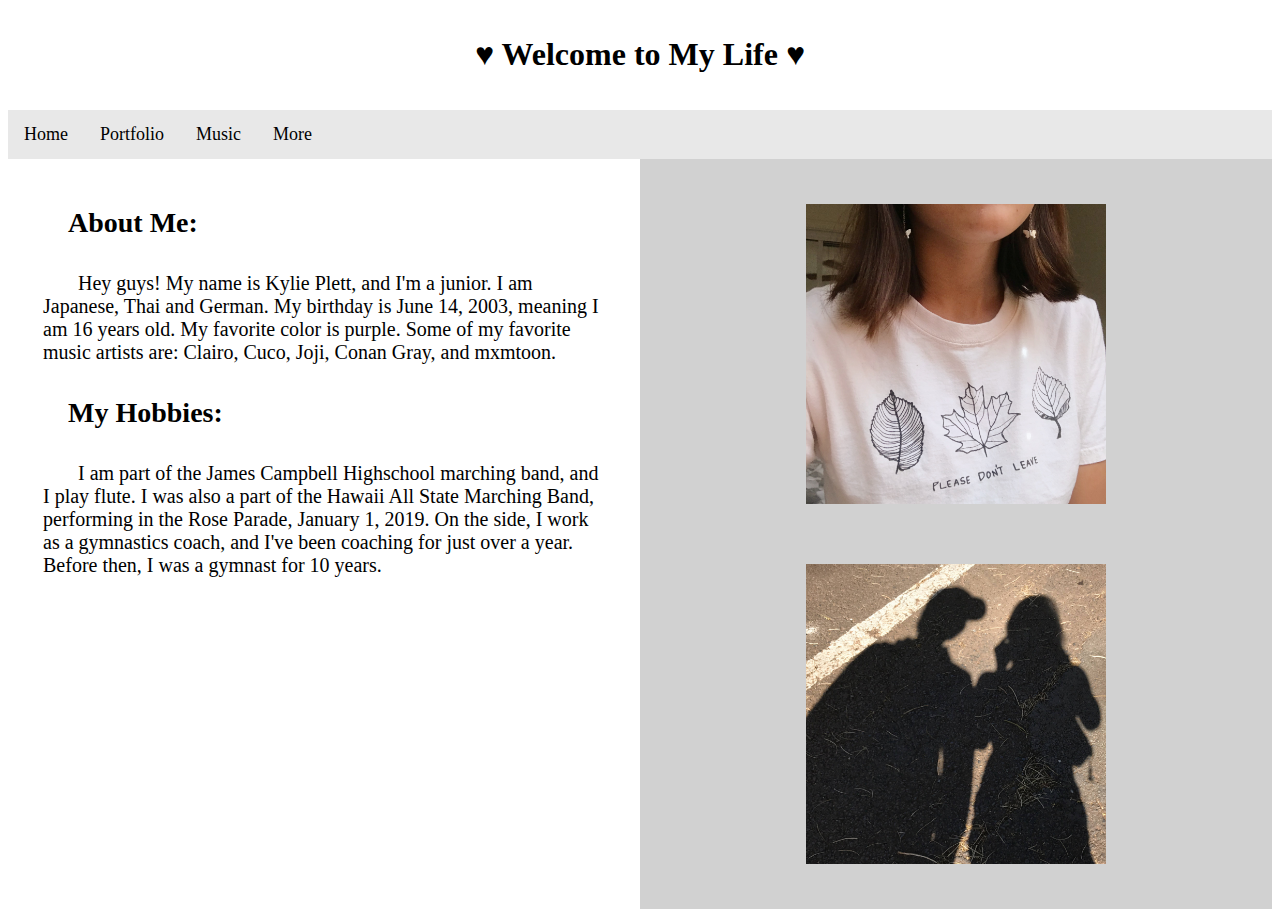
<file: index.html>
<!DOCTYPE html>
<html>
<head>
<title>kylie &#9733 home</title>
<link rel="stylesheet" href="main.css">
</head>
<style>
body {
background-color: #FFFFFF;
} 
</style>
<body>
  <!--Heading at top of page-->
<h1 style="background-color:#FFFFFF";> &#9829; Welcome to My Life &#9829;</h1>
  <!--Navigation Bar-->
<ul>
  <li><a class="active" href="index.html">Home</a></li>
  <li><a href="portfolio.html">Portfolio</a></li>
  <li><a href="music.html">Music</a></li>
  <li><a href="more.html">More</a></li>
</ul>
  <!--Two columns, Left: About Me, Hobbies, and Background; Right: Pictures-->
<div class="row">
  <!--Left column-->
<div class="column side" style="background-color:#FFFFFF;"><p>About Me:</p> <p2>Hey guys! My name is Kylie Plett, and I'm a junior. I am Japanese, Thai and German. My birthday is June 14, 2003, meaning I am 16 years old. My favorite color is purple. Some of my favorite music artists are: Clairo, Cuco, Joji, Conan Gray, and mxmtoon.</p2> <p>My Hobbies:</p> <p2>I am part of the James Campbell Highschool marching band, and I play flute. I was also a part of the Hawaii All State Marching Band, performing in the Rose Parade, January 1, 2019. On the side, I work as a gymnastics coach, and I've been coaching for just over a year. Before then, I was a gymnast for 10 years.</p2>  </div>
  <!--Right column-->
<div class="column side" style="background-color:#d1d1d1;"><img src="8E1222F7-80A0-4C98-B48D-745CA63CE5BA.jpeg" width="300" height="300"><img src="433374D8-0B2C-42CF-AD07-9A92C519B00B.jpg" width="300" height="300"></div>
</div>
</body>
</html>
</file>
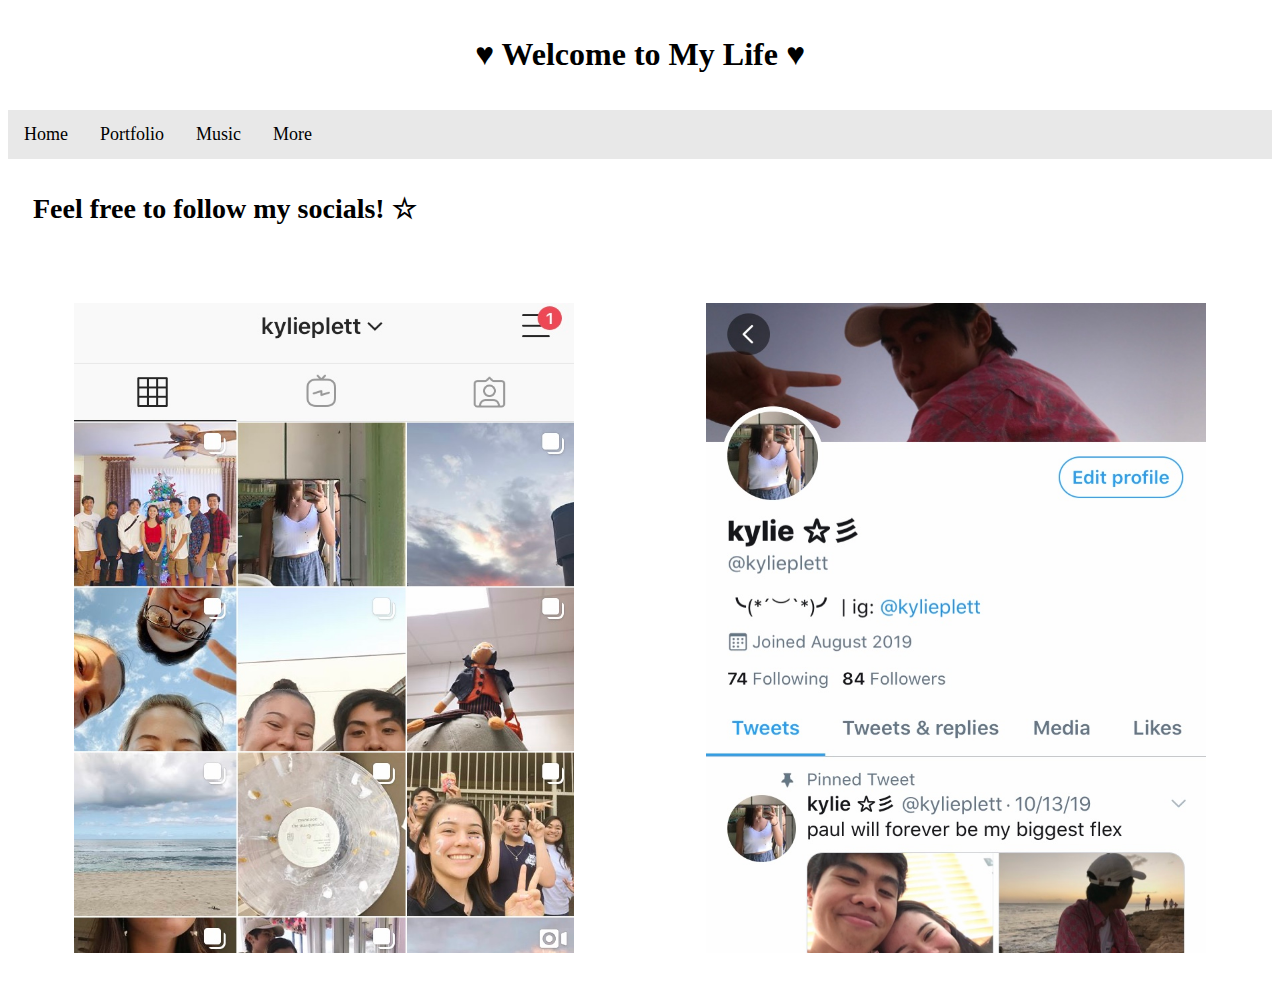
<file: more.html>
<!DOCTYPE html>
<html>
<head>
<title>kylie &#9733 more</title>
<link rel="stylesheet" href="main.css">
</head>
<style>
body {
background-color: #FFFFFF;
} 
</style>
<body>
  <!--Heading at the top of page-->
<h1 style="background-color: #FFFFFF";>&#9829; Welcome to My Life &#9829;</h1>
  <!--Navigation Bar-->
<ul>
  <li><a href="index.html">Home</a></li>
  <li><a href="portfolio.html">Portfolio</a></li>
  <li><a href="music.html">Music</a></li>
  <li><a class="active" href="more.html">More</a></li>
</ul>
  <!--Subheading-->
<p> Feel free to follow my socials! &#9734 </p>
  <!--Two columns, left is Instagram with link to my profile, and right is Twitter and link to profile-->
<div class="row">
  <!--Left column-->
<div class="column side">
   <a href="https://www.instagram.com/kylieplett/?hl=en">
   <img src="IMG-5197.jpg" width="500" height="650">
</a>
</div>
  <!--Right column-->
<div class="column side">
    <a href="https://twitter.com/kylieplett">
   <img src="IMG-5196.jpg" width="500" height="650">
</a>
</div>
</body>
</html>
</file>
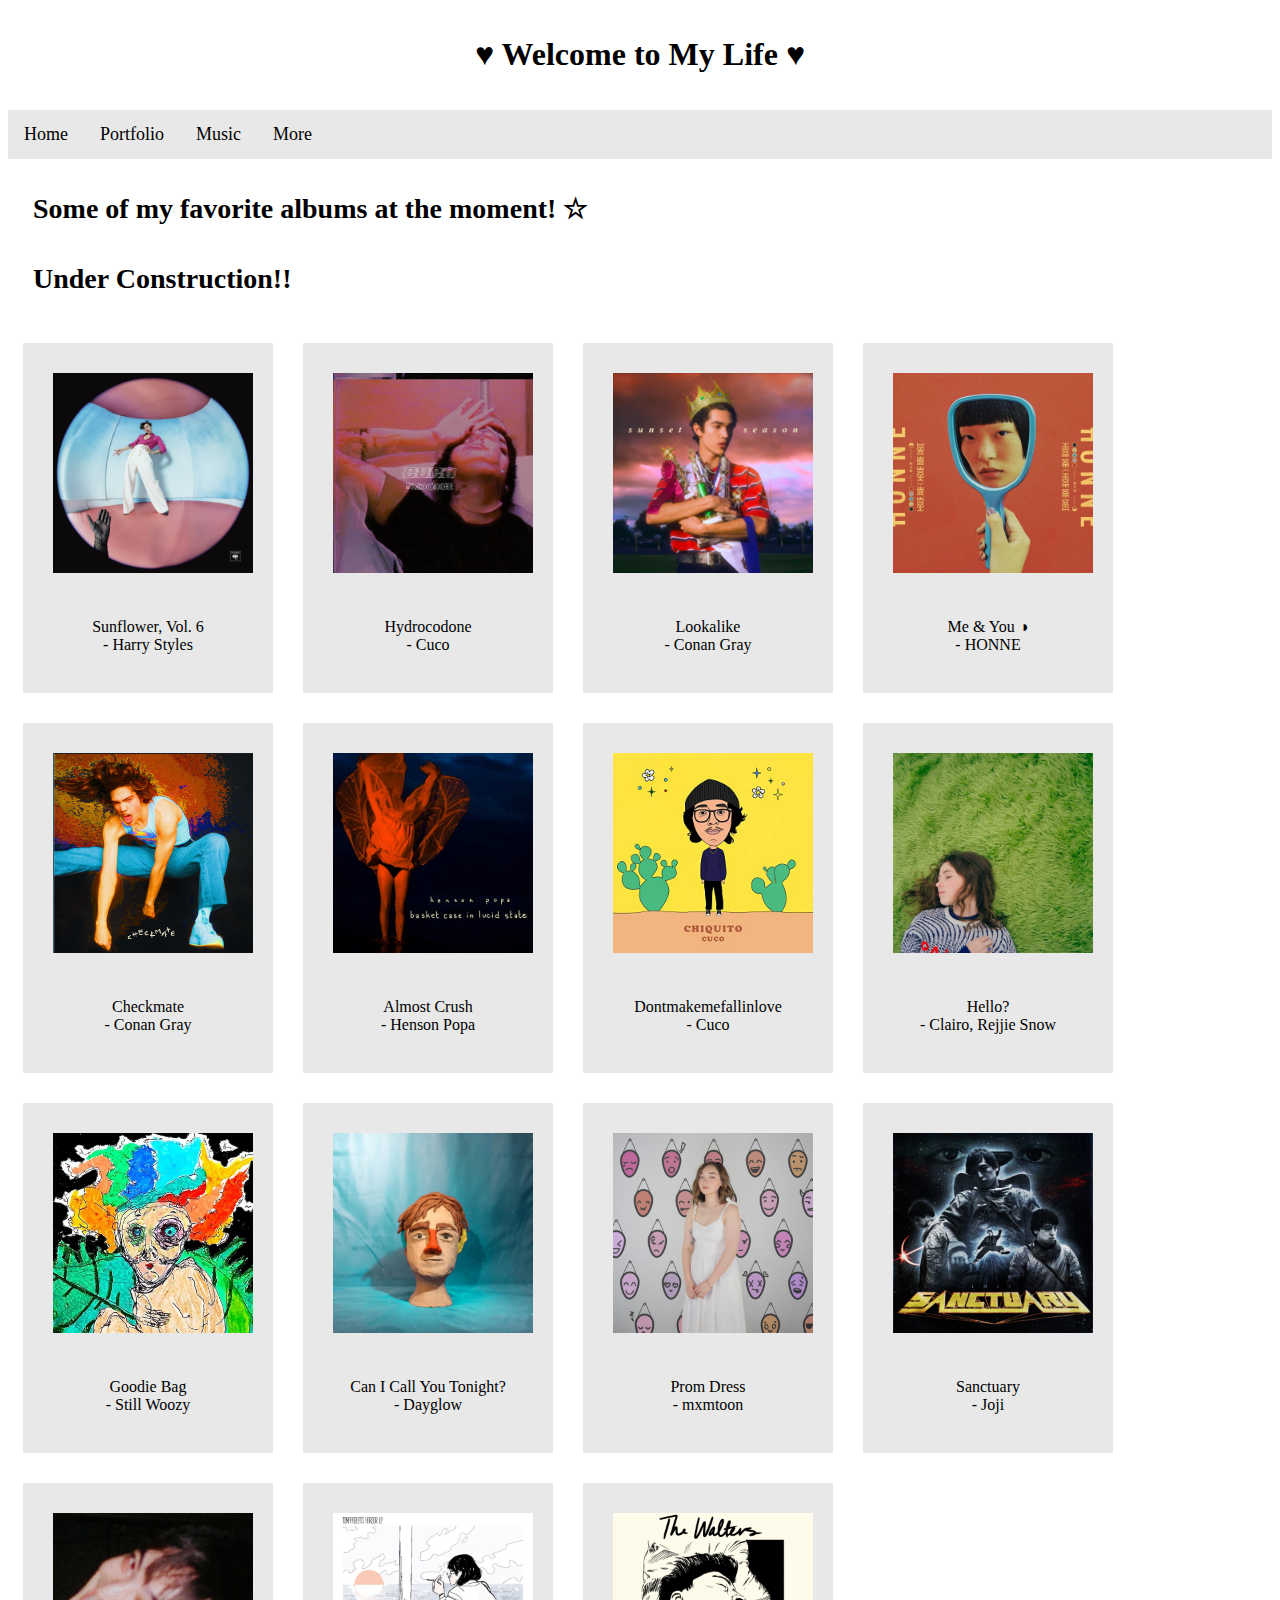
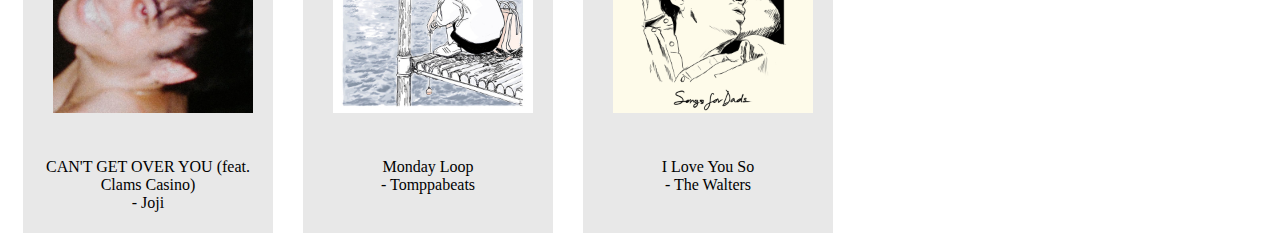
<file: music.html>
<!DOCTYPE html>
<html>
<head>
<title>kylie &#9733 music</title>
<link rel="stylesheet" href="main.css">
</head>
<style>
body {
background-color: #FFFFFF;
} 
</style>
<body>
  <!--Heading at the top of page-->
<h1 style="background-color: #FFFFFF";>&#9829; Welcome to My Life &#9829;</h1>
  <!--Navigation Bar-->
<ul>
  <li><a href="index.html">Home</a></li>
  <li><a href="portfolio.html">Portfolio</a></li>
  <li><a class="active" href="music.html">Music</a></li>
  <li><a href="more.html">More</a></li>
</ul>
  <!--Subheading-->
  <p> Some of my favorite albums at the moment! &#9734 </p><p>Under Construction!!</p>
  
<div class="gallery">
  <a target="_blank" href="https://www.youtube.com">
    <img src="album11.jpg" alt="Fine Line" width="200" height="200">
  </a>
  <div class="desc">Sunflower, Vol. 6<br>- Harry Styles</div>
</div>
  
  <div class="gallery">
  <a target="_blank" href="https://www.youtube.com">
    <img src="album8.jpg" alt="Hydrocodone" width="200" height="200">
  </a>
  <div class="desc">Hydrocodone<br>- Cuco</div>
</div>
  
<div class="gallery">
  <a target="_blank" href="https://www.youtube.com">
    <img src="album13.png" alt="Sunset Season" width="200" height="200">
  </a>
  <div class="desc">Lookalike<br>- Conan Gray</div>
</div>
  
<div class="gallery">
  <a target="_blank" href="https://www.youtube.com">
    <img src="album3.jpg" alt="chiquito" width="200" height="200">
  </a>
  <div class="desc">Me & You ◑ <br>- HONNE</div>
</div>
  
<div class="gallery">
  <a target="_blank" href="https://www.youtube.com">
    <img src="album7.png" alt="Checkmate" width="200" height="200">
  </a>
  <div class="desc">Checkmate<br>- Conan Gray</div>
</div>
 
  <div class="gallery">
  <a target="_blank" href="https://www.youtube.com">
    <img src="album12.jpg" alt="basket case in a lucid state" width="200" height="200">
  </a>
  <div class="desc">Almost Crush<br>- Henson Popa</div>
</div>
 
<div class="gallery">
  <a target="_blank" href="https://www.youtube.com">
    <img src="album2.jpg" alt="chiquito" width="200" height="200">
  </a>
  <div class="desc">Dontmakemefallinlove <br>- Cuco</div>
</div>
 
<div class="gallery">
  <a target="_blank" href="https://www.youtube.com">
    <img src="album9.jpg" alt="diary 001" width="200" height="200">
  </a>
  <div class="desc">Hello?<br>- Clairo, Rejjie Snow</div>
</div>
  
<div class="gallery">
  <a target="_blank" href="https://www.youtube.com">
    <img src="album10.jpg" alt="Goodie Bag" width="200" height="200">
  </a>
  <div class="desc">Goodie Bag<br>- Still Woozy</div>
</div>
  
<div class="gallery">
  <a target="_blank" href="https://www.youtube.com">
    <img src="album1.jpg" alt="fuzzybrain" width="200" height="200">
  </a>
  <div class="desc">Can I Call You Tonight? <br>- Dayglow</div>
</div>
  
<div class="gallery">
  <a target="_blank" href="https://www.youtube.com">
    <img src="album4.jpg" alt="masquerade" width="200" height="200">
  </a>
  <div class="desc">Prom Dress<br>- mxmtoon</div>
</div>
 
<div class="gallery">
  <a target="_blank" href="https://www.youtube.com">
    <img src="album5.jpg" alt="sanctuary" width="200" height="200">
  </a>
  <div class="desc">Sanctuary<br>- Joji</div>
</div>
 
<div class="gallery">
  <a target="_blank" href="https://www.youtube.com">
    <img src="album6.jpg" alt="BALLADS 1" width="200" height="200">
  </a>
  <div class="desc">CAN'T GET OVER YOU (feat. Clams Casino)<br>- Joji</div>
</div>
  
<div class="gallery">
  <a target="_blank" href="https://www.youtube.com">
    <img src="album14.jpg" alt="Harbor" width="200" height="200">
  </a>
  <div class="desc">Monday Loop<br>- Tomppabeats</div>
</div>
  
<div class="gallery">
  <a target="_blank" href="https://www.youtube.com">
    <img src="album15.jpg" alt="Songs for Dads" width="200" height="200">
  </a>
  <div class="desc">I Love You So<br>- The Walters</div>
</div>
  

</body>
</html>
</file>
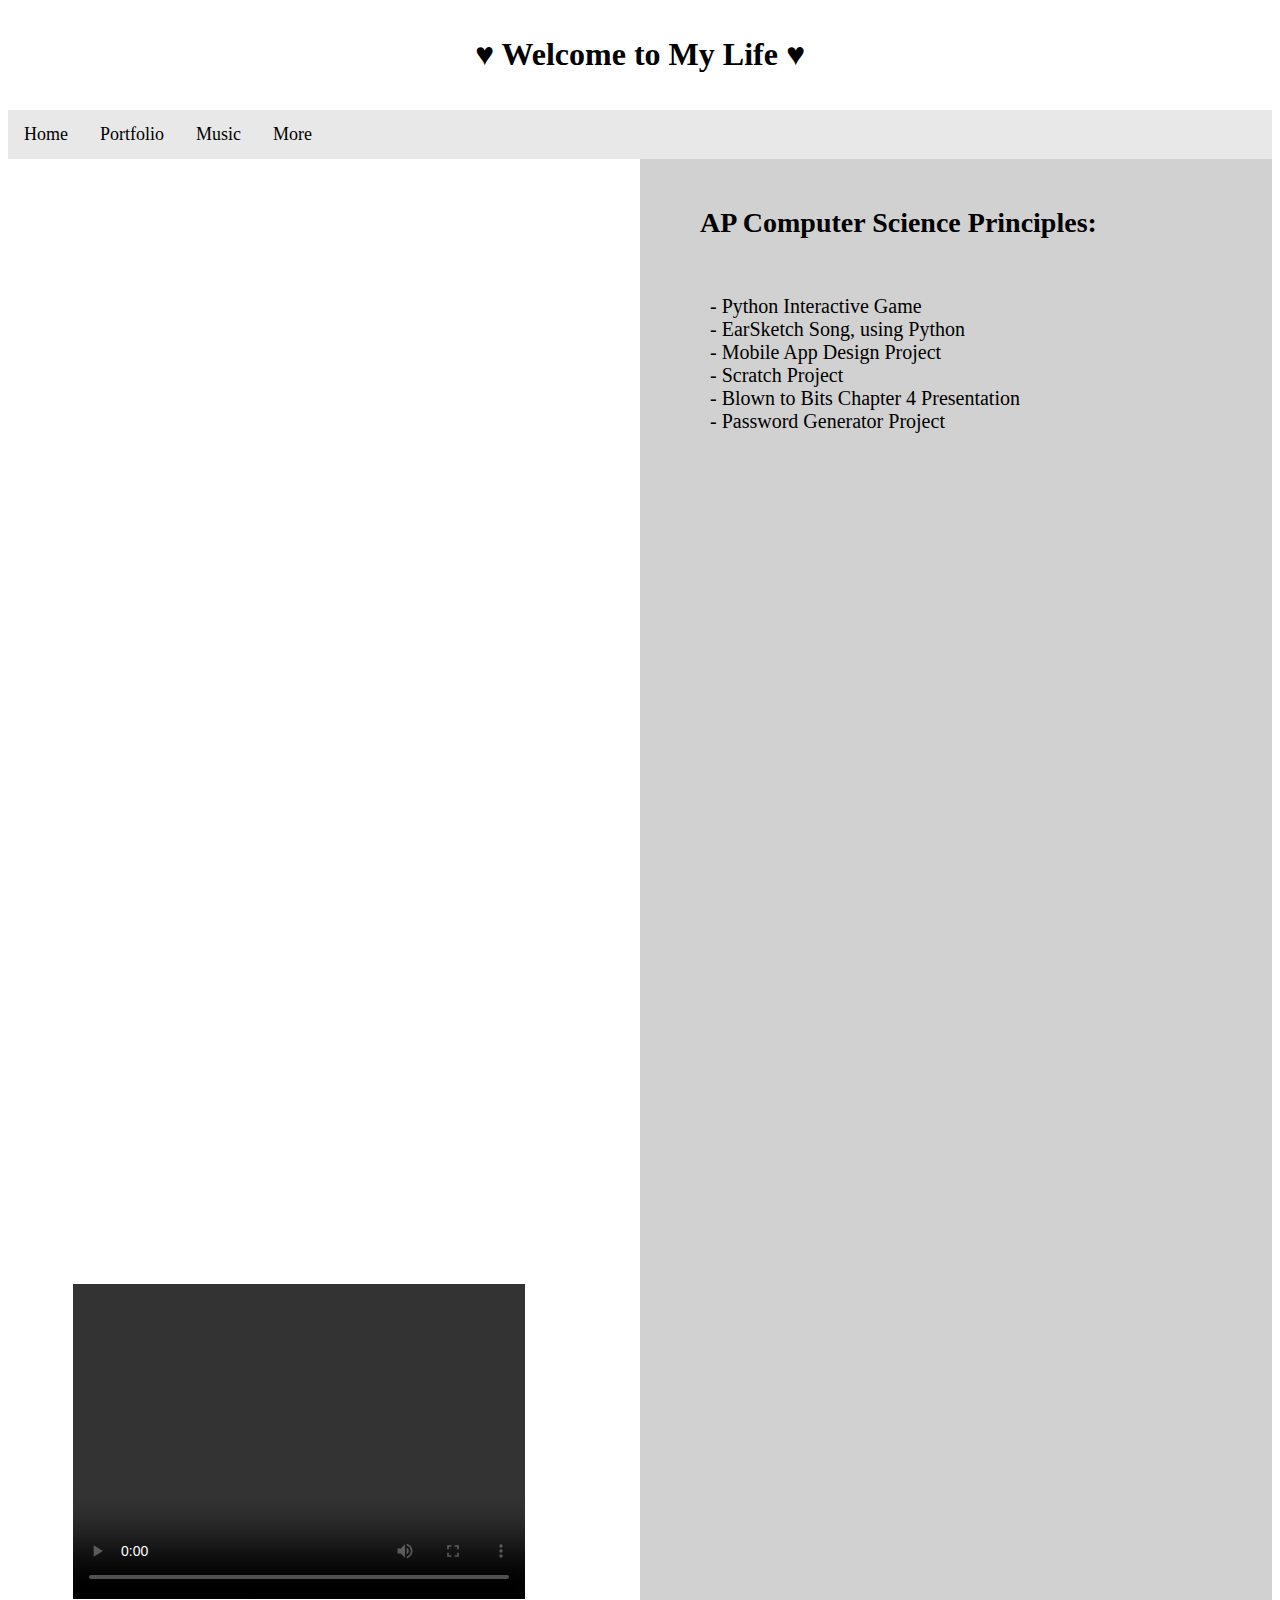
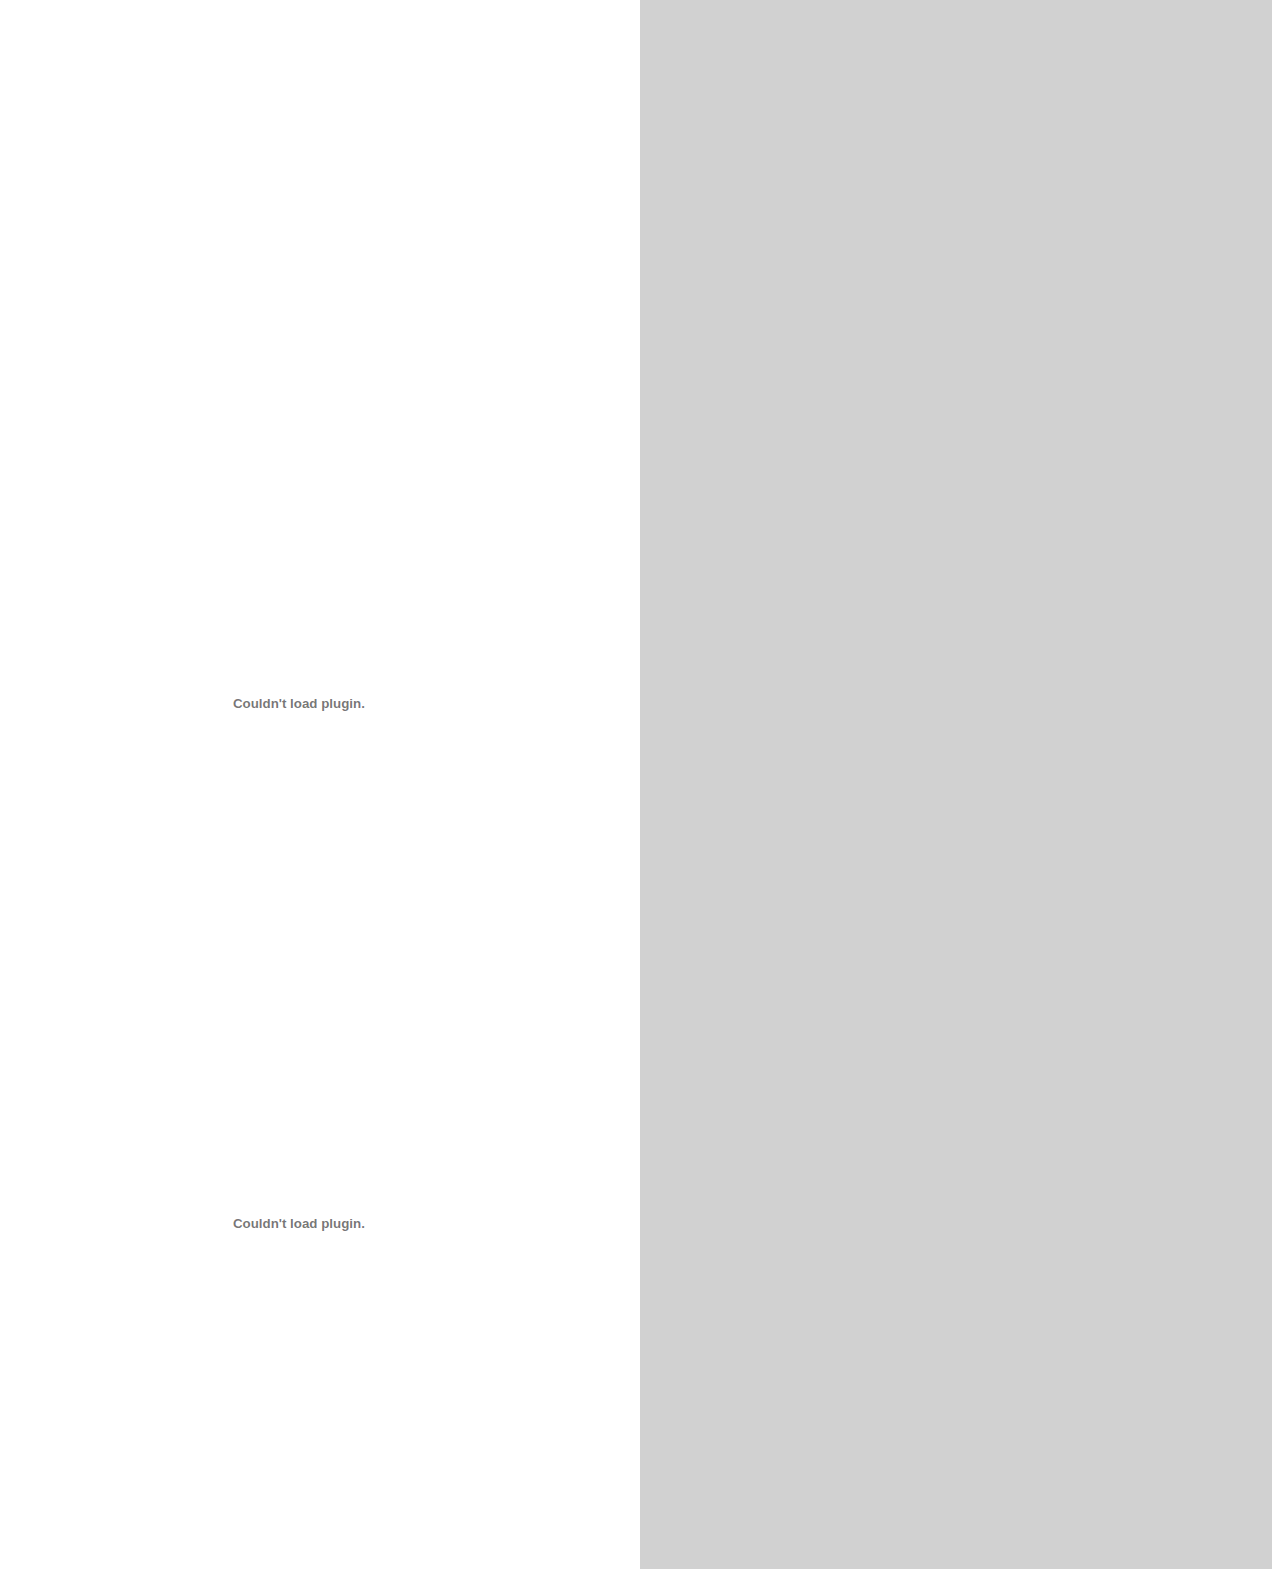
<file: portfolio.html>
<!DOCTYPE html>
<html>
<head>
  <!--Tab Title-->
  <title>kylie &#9733 portfolio</title>
  <!--Link to css-->
<link rel="stylesheet" href="main.css">
</head>
<style>
body {
background-color: #FFFFFF;
} 
</style>
<body>
  <!--Heading at top of page-->
<h1 style="background-color: #FFFFFF";>&#9829; Welcome to My Life &#9829;</h1>
  <!--Navigation Bar-->
<ul>
  <li><a class="active" href="index.html">Home</a></li>
  <li><a href="portfolio.html">Portfolio</a></li>
  <li><a href="music.html">Music</a></li>
  <li><a href="more.html">More</a></li>
</ul>
  <!--Two columns: Left: embedded PDFs; Right: Subheading and information-->
<div class="row">
  <!--Left column-->
<div class="column side" style="background-color:#FFFFF;">
<div class="container">
  <iframe src="https://repl.it/@WesleyRamos1/Python-Interactive-Game-Main?lite=true" scrolling="no" frameborder="no" allowtransparency="true" allowfullscreen="true" sandbox="allow-forms allow-pointer-lock allow-popups allow-same-origin allow-scripts allow-modals" height="500px" width="90%" ></iframe>
  </div>
<div class="container">
  <iframe src="https://earsketch.gatech.edu/earsketch2/#?sharing=S8aXaBJ1NgN3Ix_EKj-3aQ&embedded=true" width="90%" height="450px" frameborder="0"> </iframe>
  </div>
<div class="container">
  <video width="90%" height="315px" controls>
    <iframe src="https://drive.google.com/file/d/0B2oaBDGZ6wyyTnpvS24tbjBnYVd5Y3duX2VLLTFKR0xqclM4/view" width="90%" height="325px"> </iframe>
  </div>
<div class="container">
    <iframe src="https://scratch.mit.edu/projects/332801441/embed" allowtransparency="true" width="90%" height="415px" frameborder="0" scrolling="no" allowfullscreen></iframe>
</div>
 <div class="container">
   <embed src="Blown to Bits - Chapter 4 .pdf" type="application/pdf" width="90%" height="320px"/>
</div>
<div class="container">
  <embed src="APCSP Password Project Paul, Braeden, Kylie.pdf" type="application/pdf" width="90%" height="590px"/>
</div>
</div>
 <!--Right column-->
   <div class="column side" style="background-color:#d1d1d1";><p>AP Computer Science Principles:</p><br><p2>- Python Interactive Game</p2><br><p2>- EarSketch Song, using Python</p2><br><p2>- Mobile App Design Project</p2><br><p2>- Scratch Project</p2><br><p2>- Blown to Bits Chapter 4 Presentation</p2><br><p2>- Password Generator Project</p2></div>
</body>
</html>
</file>
<file: main.css>
<!DOCTYPE html>
<html>
<head>
<style>
  /*Background color*/
body {
background-color: #FFFFFF;
}
  /*Heading at top of page: centered*/
h1 {
padding: 15px;
color: black;
text-align: center;
font-family: Verdana;
font-size: 32px;
}
  /*This is my subheading smaller than title, but bigger than regular paragraphs*/
p {
padding: 5px 25px;
color: black;
text-align: left;
font-family: Verdana;
font-size: 28px;
font-weight: bold;
}
  /*These are my regular paragraphs*/
p2 {
padding: 5px 35px;
text-align: left;
font-family: Verdana;
font-size: 20px;
}
  /*These are my images and they are centered*/
img {
padding: 30px;
display: block;
margin-left: auto;
margin-right: auto;
}
  /*The ul, li, li a, and li a:hover, are all used for my navigation bar*/
ul {
  list-style-type: none;
  margin: 0;
  padding: 0;
  overflow: hidden;
  background-color:  #e8e8e8;
}
li {
  float: left;
}
li a {
  display: block;
  color: black;
  text-align: center;
  font-size: 18px;
  font-family: Verdana;
  padding: 14px 16px;
  text-decoration: none;
}
li a:hover {
  background-color: #bababa;
}
  /*The .row, .column, and .column.side, are for my column which I used of all three pages*/
.row {
  display: -webkit-flex;
  display: flex;
}
.column {
  padding: 25px;
}
.column.side {
flex: 1;
padding: 15px 35px;
text-align: left;
font-family: Verdana;
font-size: 20px;
}
  /*This is used for the embedded PDFs*/
.container {
padding: 30px;
float: top;
}
 /* gallery */
div.gallery {
  margin: 15px;
  float: left;
  width: 250px;
  height: 350px;
  font-family: verdana;
  color: black;
  background-color: #e8e8e8;
}

div.gallery img {
  width: 200px;
  height: 200px;
}

div.desc {
  padding: 15px;
  text-align: center;
}	
 
</style>
</head>
</html>
</file>
